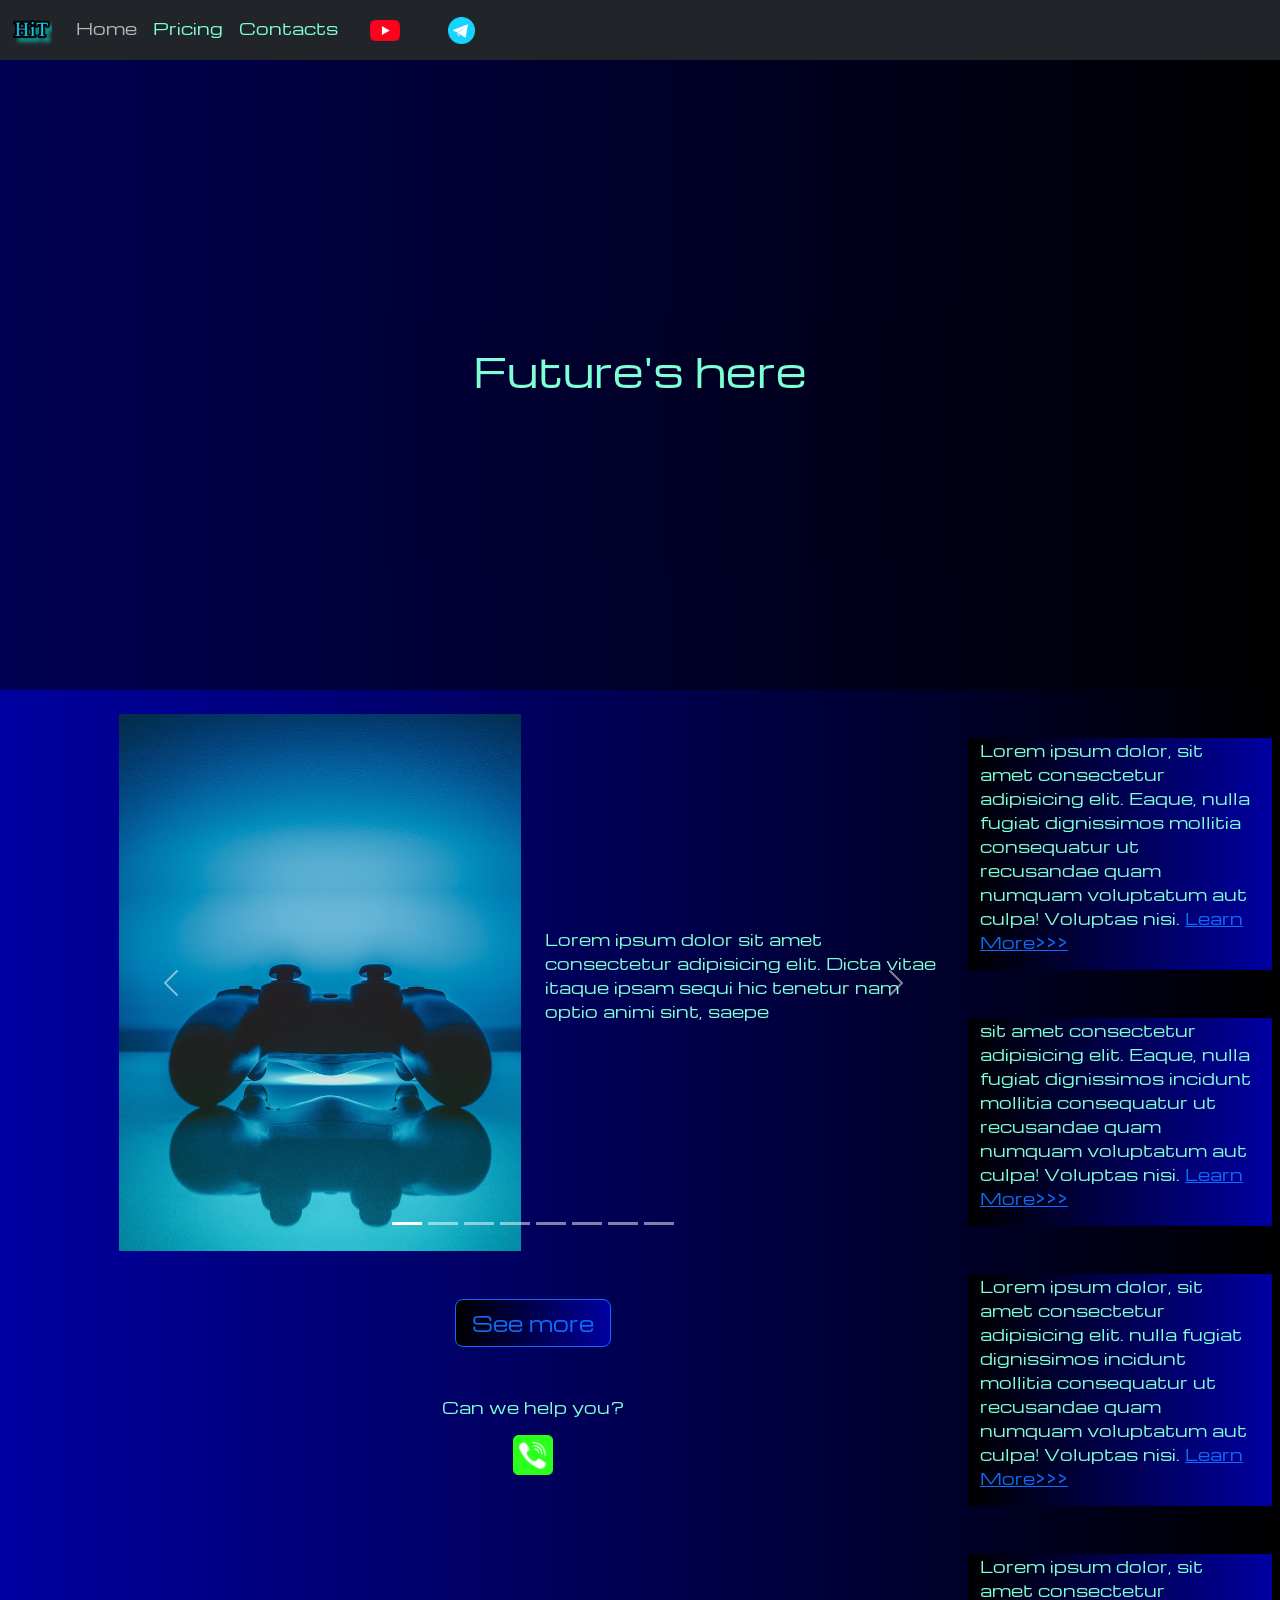
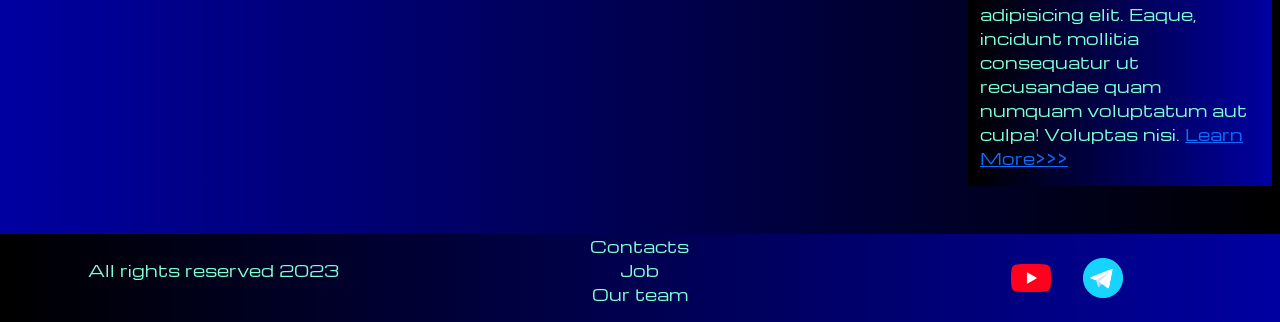
<file: index.html>
<!DOCTYPE html>
<html lang="en">

<head>
  <meta charset="UTF-8">
  <meta http-equiv="X-UA-Compatible" content="IE=edge">
  <meta name="viewport" content="width=device-width, initial-scale=1.0">
  <link href="https://cdn.jsdelivr.net/npm/bootstrap@5.3.0/dist/css/bootstrap.min.css" rel="stylesheet"
    integrity="sha384-9ndCyUaIbzAi2FUVXJi0CjmCapSmO7SnpJef0486qhLnuZ2cdeRhO02iuK6FUUVM" crossorigin="anonymous">
  <link rel="stylesheet" href="source/styles/mycss.css">
  <link rel="stylesheet" href="source/styles/bgvideo.css">
  <link rel="apple-touch-icon" sizes="180x180" href="source/files/favicon_io/apple-touch-icon.png">
  <link rel="icon" type="image/png" sizes="32x32" href="source/files/favicon_io/favicon-32x32.png">
  <link rel="icon" type="image/png" sizes="16x16" href="source/files/favicon_io/favicon-16x16.png">
  <link rel="manifest" href="source/files/favicon_io/site.webmanifest">
  <title>HiT</title>
</head>

<body>
  <header>
    <nav class="navbar navbar-expand-lg bg-dark">
      <div class="container-fluid">
        <a class="navbar-brand" href="/"><img src="source/files/logo.png" alt="..."></a>
        <button class="navbar-toggler" type="button" data-bs-toggle="collapse" data-bs-target="#navbarNav"
          aria-controls="navbarNav" aria-expanded="false" aria-label="Toggle navigation">
          <span class="navbar-toggler-icon"></span>
        </button>
        <div class="collapse navbar-collapse" id="navbarNav">
          <ul class="navbar-nav">
            <li class="nav-item">
              <a class="nav-link active" aria-current="page" href="/">Home</a>
            </li>
            <li class="nav-item">
              <a class="nav-link" href="pricing.html">Pricing</a>
            </li>
            <li class="nav-item">
              <a class="nav-link" href="pricing.html">Contacts</a>
            </li>
            <li class="nav-item">
              <a class="nav-link" href="pricing.html"><img style="width: 30px; margin-inline: 1em;"
                  src="source/files/yt.png" alt="..."></a>
            </li>
            <li class="nav-item">
              <a class="nav-link" href="pricing.html"><img style="width: 27px; margin-inline: 1em;"
                  src="source/files/tg.png" alt="..."></a>
            </li>
          </ul>
        </div>
      </div>
    </nav>
  </header>

  <section>
    
    <div class="bgvideo">
      <video src="source/files/pexels_videos_1918465 (2160p).mp4" type="video/mp4" autoplay muted loop></video>
      <div class="effect"></div>
      <div class="video-text">
        <h1>Future's here</h1>
      </div>
    </div>

    <div class="container-fluid mt-4">
      <div class="row">
        <div class="col-lg-1">
        </div>
        <div class="col-lg-8 col-md-12">
          <div class="row">

            <div id="carouselExampleIndicators" class="carousel slide">
              <div class="carousel-indicators">
                <button type="button" data-bs-target="#carouselExampleIndicators" data-bs-slide-to="0" class="active"
                  aria-current="true" aria-label="Slide 1"></button>
                <button type="button" data-bs-target="#carouselExampleIndicators" data-bs-slide-to="1"
                  aria-label="Slide 2"></button>
                <button type="button" data-bs-target="#carouselExampleIndicators" data-bs-slide-to="2"
                  aria-label="Slide 3"></button>
                <button type="button" data-bs-target="#carouselExampleIndicators" data-bs-slide-to="3"
                  aria-label="Slide 4"></button>
                <button type="button" data-bs-target="#carouselExampleIndicators" data-bs-slide-to="4"
                  aria-label="Slide 5"></button>
                <button type="button" data-bs-target="#carouselExampleIndicators" data-bs-slide-to="5"
                  aria-label="Slide 6"></button>
                <button type="button" data-bs-target="#carouselExampleIndicators" data-bs-slide-to="6"
                  aria-label="Slide 7"></button>
                <button type="button" data-bs-target="#carouselExampleIndicators" data-bs-slide-to="7"
                  aria-label="Slide 8"></button>
              </div>
              <div class="carousel-inner">
                <div class="carousel-item active">
                  <div class="d-block w-100">
                    <div class="row">
                      <div class="col-lg-6 col-md-6">
                        <img src="source/images/controller.png" class="w-100" alt="...">
                      </div>
                      <div class="col-lg-6 col-md-6 slide-text">
                        <p>Lorem ipsum dolor sit amet consectetur adipisicing elit. Dicta vitae itaque ipsam sequi hic
                          tenetur nam optio animi sint, saepe </p>
                      </div>
                    </div>
                  </div>
                </div>
                <div class="carousel-item">
                  <div class="d-block w-100">
                    <div class="row">
                      <div class="col-lg-6 col-md-6">
                        <img src="source/images/laptop.png" class="w-100" alt="...">
                      </div>
                      <div class="col-lg-6 col-md-6 slide-text">
                        <p>Lorem ipsum dolor sit amet consectetur adipisicing elit. Dicta vitae itaque ipsam sequi hic
                          tenetur nam optio voluptates cumque animi sint, saepe </p>
                      </div>
                    </div>
                  </div>
                </div>
                <div class="carousel-item">
                  <div class="d-block w-100">
                    <div class="row">
                      <div class="col-lg-6 col-md-6">
                        <img src="source/images/other.png" class="w-100" alt="...">
                      </div>
                      <div class="col-lg-6 col-md-6 slide-text">
                        <p>Lorem ipsum dolor sit amet consectetur adipisicing elit. Dicta vitae itaque ipsam sequi
                          cumque animi sint, saepe </p>
                      </div>
                    </div>
                  </div>
                </div>
                <div class="carousel-item">
                  <div class="d-block w-100">
                    <div class="row">
                      <div class="col-lg-6 col-md-6">
                        <img src="source/images/gaming pc.png" class="w-100" alt="...">
                      </div>
                      <div class="col-lg-6 col-md-6 slide-text">
                        <p>Lorem ipsum dolor sit amet consectetur adipisicing elit. Dicta vitae itaque ipsam sequi hic
                          tenetur nam optio voluptates cumque animi sint, saepe </p>
                      </div>
                    </div>
                  </div>
                </div>
                <div class="carousel-item">
                  <div class="d-block w-100">
                    <div class="row">
                      <div class="col-lg-6 col-md-6">
                        <img src="source/images/gpu.png" class="w-100" alt="...">
                      </div>
                      <div class="col-lg-6 col-md-6 slide-text">
                        <p>Lorem ipsum dolor sit amet consectetur adipisicing elit. Dicta vitae itaque ipsam sequi hic
                          tenetur nam optio voluptates cumque animi sint, saepe </p>
                      </div>
                    </div>
                  </div>
                </div>
                <div class="carousel-item">
                  <div class="d-block w-100">
                    <div class="row">
                      <div class="col-lg-6 col-md-6">
                        <img src="source/images/vr.png" class="w-100" alt="...">
                      </div>
                      <div class="col-lg-6 col-md-6 slide-text">
                        <p>Lorem ipsum dolor sit amet consectetur adipisicing elit. Dicta vitae itaque ipsam sequi hic
                          tenetur nam optio voluptates cumque animi sint, saepe </p>
                      </div>
                    </div>
                  </div>
                </div>
                <div class="carousel-item">
                  <div class="d-block w-100">
                    <div class="row">
                      <div class="col-lg-6 col-md-6">
                        <img src="source/images/acc.png" class="w-100" alt="...">
                      </div>
                      <div class="col-lg-6 col-md-6 slide-text">
                        <p>Lorem ipsum dolor sit amet consectetur adipisicing elit. Dicta vitae itaque ipsam sequi hic
                          tenetur nam optio voluptates cumque animi sint, saepe </p>
                      </div>
                    </div>
                  </div>
                </div>
                <div class="carousel-item">
                  <div class="d-block w-100">
                    <div class="row">
                      <div class="col-lg-6 col-md-6">
                        <img src="source/images/cpu.png" class="w-100" alt="...">
                      </div>
                      <div class="col-lg-6 col-md-6 slide-text">
                        <p>Lorem ipsum dolor sit amet consectetur adipisicing elit. Dicta vitae itaque ipsam sequi hic
                          tenetur nam optio voluptates cumque animi sint, saepe </p>
                      </div>
                    </div>
                  </div>
                </div>
              </div>
              <button class="carousel-control-prev" type="button" data-bs-target="#carouselExampleIndicators"
                data-bs-slide="prev">
                <span class="carousel-control-prev-icon" aria-hidden="true"></span>
                <span class="visually-hidden">Previous</span>
              </button>
              <button class="carousel-control-next" type="button" data-bs-target="#carouselExampleIndicators"
                data-bs-slide="next">
                <span class="carousel-control-next-icon" aria-hidden="true"></span>
                <span class="visually-hidden">Next</span>
              </button>
            </div>
            <div class="col-lg-12 col-md-12 text-center mt-4">
              <button type="button" class="btn btn-outline-primary btn-lg my-4">See more</button>
            </div>
            <div class="col-lg-12 col-md-12 text-center mt-4">
              <p>Can we help you?</p>
            </div>
            <div class="col-lg-12 col-md-12 text-center">
              <img class="call-anim" style="width: 40px;" src="source/files/phone.png" alt="...">
            </div>
          </div>
        </div>
        <div class="col-lg-3 col-md-12">
          <div class="row px-2">
            <div class="col-lg-12 sidebar my-4">
              <p>Lorem ipsum dolor, sit amet consectetur adipisicing elit. Eaque, nulla fugiat dignissimos mollitia
                consequatur ut recusandae quam numquam voluptatum aut culpa! Voluptas nisi. <a href="#">Learn
                  More>>></a></p>
            </div>
            <div class="col-lg-12 sidebar my-4">
              <p>sit amet consectetur adipisicing elit. Eaque, nulla fugiat dignissimos incidunt
                mollitia consequatur ut recusandae quam numquam voluptatum aut culpa! Voluptas nisi. <a href="#">Learn
                  More>>></a></p>
            </div>
            <div class="col-lg-12 sidebar my-4">
              <p>Lorem ipsum dolor, sit amet consectetur adipisicing elit. nulla fugiat dignissimos incidunt mollitia
                consequatur ut recusandae quam numquam voluptatum aut culpa! Voluptas nisi. <a href="#">Learn
                  More>>></a></p>
            </div>
            <div class="col-lg-12 sidebar my-4">
              <p>Lorem ipsum dolor, sit amet consectetur adipisicing elit. Eaque, incidunt mollitia consequatur ut
                recusandae quam numquam voluptatum aut culpa! Voluptas nisi. <a href="#">Learn More>>></a></p>
            </div>
          </div>
        </div>
      </div>
    </div>
  </section>

  <footer class="mt-4">
    <div class="container-fluid">
      <div class="row">
        <div class="col-lg-4 col-md-12 footer-text text-center">
          <p> All rights reserved 2023</p>
        </div>
        <div class="col-lg-4 col-md-12 footer-text text-center">
          <p>Contacts<br>Job<br>Our team</p>
        </div>
        <div class="col-lg-4 col-md-12 media-links">
          <img style="width: 40px; margin-inline: 1em;" src="source/files/yt.png" alt="...">
          <img style="width: 40px; margin-inline: 1em;" src="source/files/tg.png" alt="...">
        </div>
      </div>
    </div>
  </footer>

  <script src="https://cdn.jsdelivr.net/npm/bootstrap@5.3.0/dist/js/bootstrap.bundle.min.js"
    integrity="sha384-geWF76RCwLtnZ8qwWowPQNguL3RmwHVBC9FhGdlKrxdiJJigb/j/68SIy3Te4Bkz"
    crossorigin="anonymous"></script>
</body>

</html>
</file>
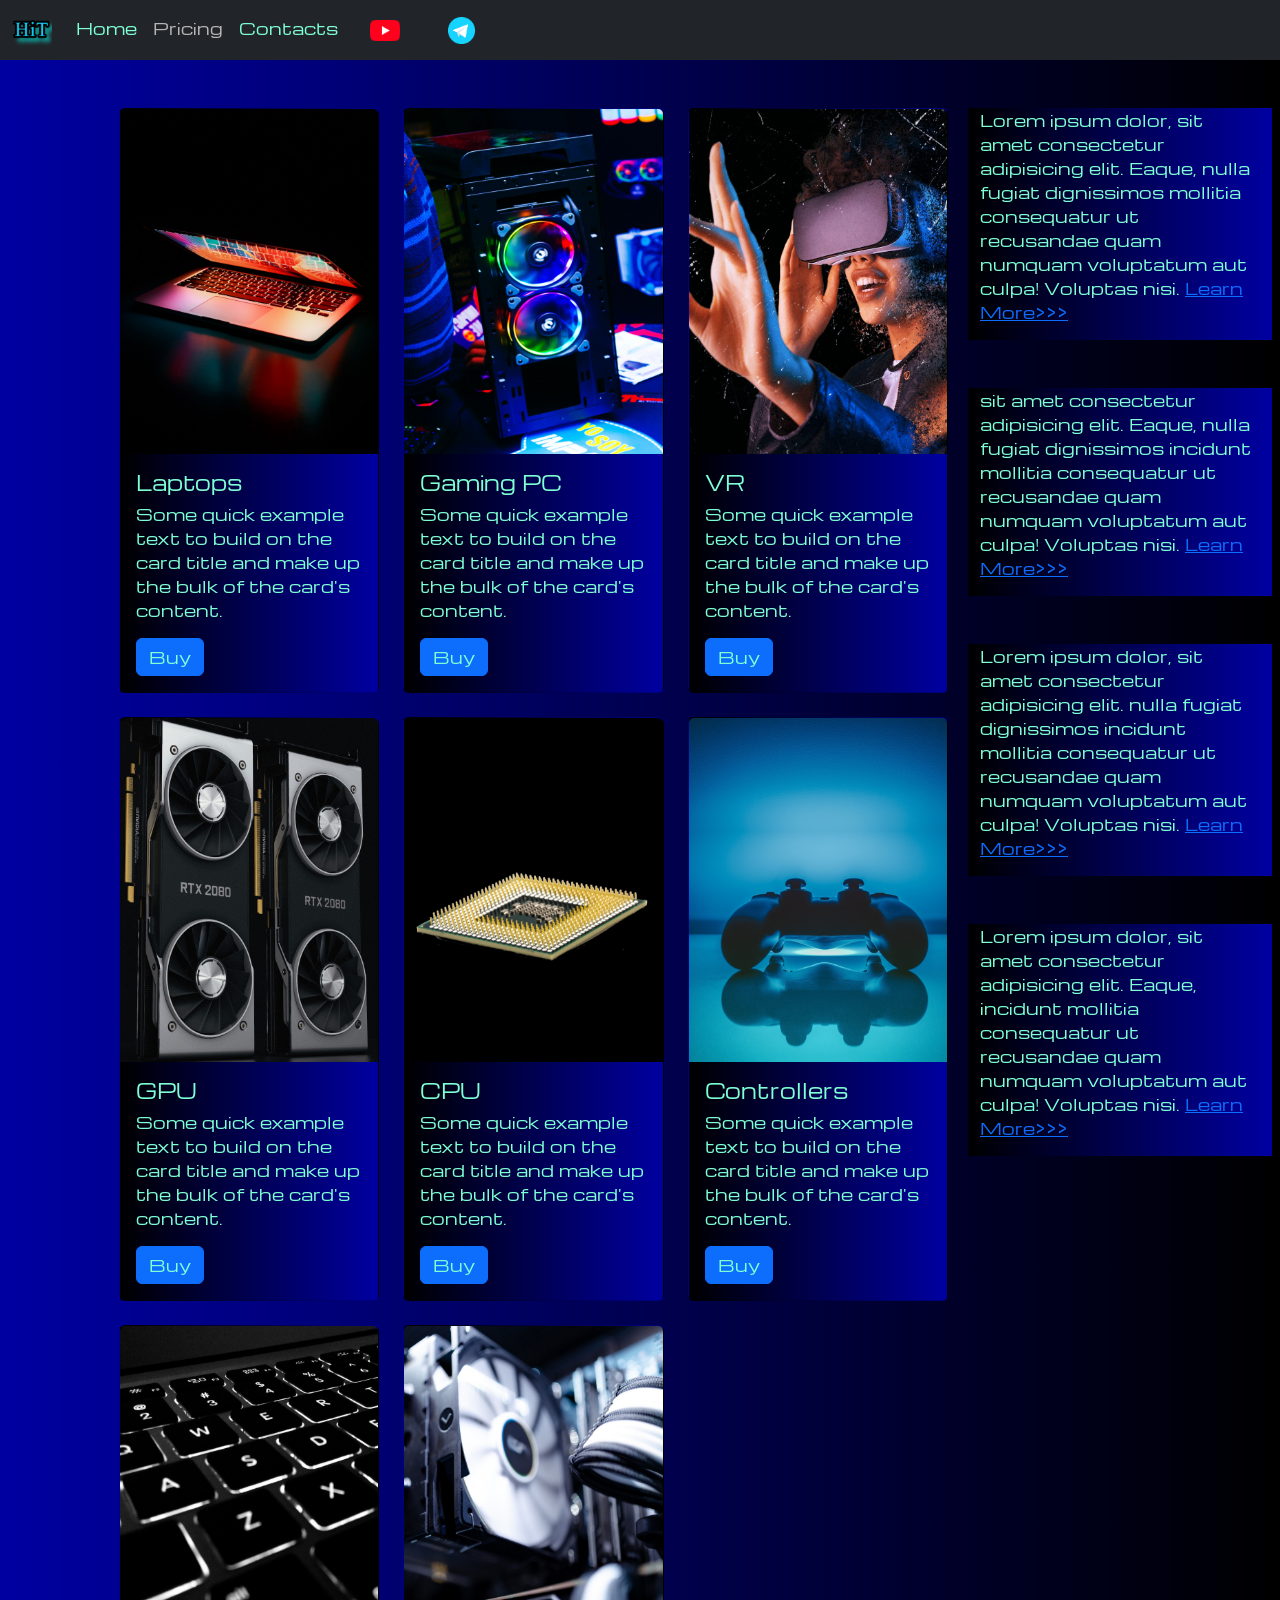
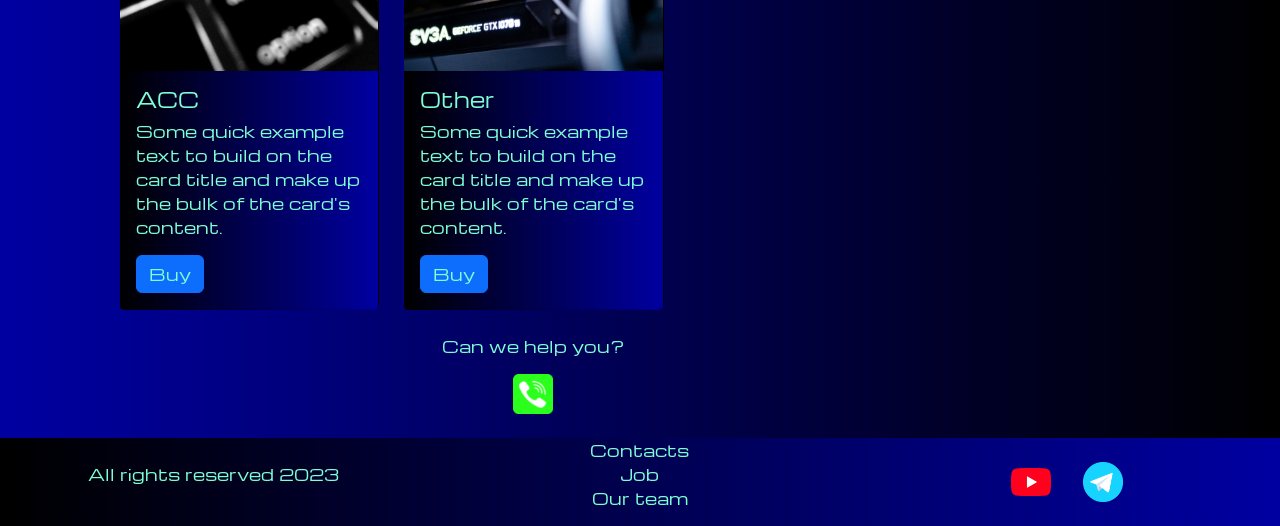
<file: pricing.html>
<!DOCTYPE html>
<html lang="en">

<head>
  <meta charset="UTF-8">
  <meta http-equiv="X-UA-Compatible" content="IE=edge">
  <meta name="viewport" content="width=device-width, initial-scale=1.0">
  <link href="https://cdn.jsdelivr.net/npm/bootstrap@5.3.0/dist/css/bootstrap.min.css" rel="stylesheet"
    integrity="sha384-9ndCyUaIbzAi2FUVXJi0CjmCapSmO7SnpJef0486qhLnuZ2cdeRhO02iuK6FUUVM" crossorigin="anonymous">
  <link rel="stylesheet" href="source/styles/mycss.css">
  <title>Hit</title>

</head>

<body>
  <header>
    <nav class="navbar navbar-expand-lg bg-dark">
      <div class="container-fluid">
        <a class="navbar-brand" href="/"><img src="source/files/logo.png" alt="..."></a>
        <button class="navbar-toggler" type="button" data-bs-toggle="collapse" data-bs-target="#navbarNav"
          aria-controls="navbarNav" aria-expanded="false" aria-label="Toggle navigation">
          <span class="navbar-toggler-icon"></span>
        </button>
        <div class="collapse navbar-collapse" id="navbarNav">
          <ul class="navbar-nav">
            <li class="nav-item">
              <a class="nav-link" aria-current="page" href="/">Home</a>
            </li>
            <li class="nav-item">
              <a class="nav-link active" href="pricing.html">Pricing</a>
            </li>
            <li class="nav-item">
              <a class="nav-link" href="pricing.html">Contacts</a>
            </li>
            <li class="nav-item">
              <a class="nav-link" href="pricing.html"><img style="width: 30px; margin-inline: 1em;"
                  src="source/files/yt.png" alt="..."></a>
            </li>
            <li class="nav-item">
              <a class="nav-link" href="pricing.html"><img style="width: 27px; margin-inline: 1em;" src="source/files/tg.png" alt="..."></a>
            </li>
          </ul>
        </div>
      </div>
    </nav>
  </header>

  <section>
    <div class="container-fluid mt-4">
      <div class="row">
        <div class="col-lg-1">
        </div>
        <div class="col-lg-8 col-md-12">
          <div class="row">
            <div class="col-lg-4 col-md-6 mt-4">
              <div class="card">
                <a href="#"><img src="source/images/laptop.png" class="card-img-top" alt="Laptop"></a>
                <div class="card-body">
                  <h5 class="card-title"><a href="#">Laptops</a></h5>
                  <p class="card-text"><a href="#">
                    Some quick example text to build on the card title and make up the bulk of the
                      card's
                      content.
                  </a></p>
                  <a href="#" class="btn btn-primary">Buy</a>
                </div>
              </div>
            </div>
            <div class="col-lg-4 col-md-6 mt-4">
              <div class="card">
                <img src="source/images/gaming pc.png" class="card-img-top" alt="Gaming PC">
                <div class="card-body">
                  <h5 class="card-title">Gaming PC</h5>
                  <p class="card-text">Some quick example text to build on the card title and make up the bulk of the
                    card's
                    content.</p>
                  <a href="#" class="btn btn-primary">Buy</a>
                </div>
              </div>
            </div>
            <div class="col-lg-4 col-md-6 mt-4">
              <div class="card">
                <img src="source/images/vr.png" class="card-img-top" alt="VR">
                <div class="card-body">
                  <h5 class="card-title">VR</h5>
                  <p class="card-text">Some quick example text to build on the card title and make up the bulk of the
                    card's
                    content.</p>
                  <a href="#" class="btn btn-primary">Buy</a>
                </div>
              </div>
            </div>
            <div class="col-lg-4 col-md-6 mt-4">
              <div class="card">
                <img src="source/images/gpu.png" class="card-img-top" alt="GPU">
                <div class="card-body">
                  <h5 class="card-title">GPU</h5>
                  <p class="card-text">Some quick example text to build on the card title and make up the bulk of the
                    card's
                    content.</p>
                  <a href="#" class="btn btn-primary">Buy</a>
                </div>
              </div>
            </div>
            <div class="col-lg-4 col-md-6 mt-4">
              <div class="card">
                <img src="source/images/cpu.png" class="card-img-top" alt="CPU">
                <div class="card-body">
                  <h5 class="card-title">CPU</h5>
                  <p class="card-text">Some quick example text to build on the card title and make up the bulk of the
                    card's
                    content.</p>
                  <a href="#" class="btn btn-primary">Buy</a>
                </div>
              </div>
            </div>
            <div class="col-lg-4 col-md-6 mt-4">
              <div class="card">
                <img src="source/images/controller.png" class="card-img-top" alt="controller">
                <div class="card-body">
                  <h5 class="card-title">Controllers</h5>
                  <p class="card-text">Some quick example text to build on the card title and make up the bulk of the
                    card's
                    content.</p>
                  <a href="#" class="btn btn-primary">Buy</a>
                </div>
              </div>
            </div>
            <div class="col-lg-4 col-md-6 mt-4">
              <div class="card">
                <img src="source/images/acc.png" class="card-img-top" alt="acc">
                <div class="card-body">
                  <h5 class="card-title">ACC</h5>
                  <p class="card-text">Some quick example text to build on the card title and make up the bulk of the
                    card's
                    content.</p>
                  <a href="#" class="btn btn-primary">Buy</a>
                </div>
              </div>
            </div>
            <div class="col-lg-4 col-md-6 mt-4">
              <div class="card">
                <img src="source/images/other.png" class="card-img-top" alt="other">
                <div class="card-body">
                  <h5 class="card-title">Other</h5>
                  <p class="card-text">Some quick example text to build on the card title and make up the bulk of the
                    card's
                    content.</p>
                  <a href="#" class="btn btn-primary">Buy</a>
                </div>
              </div>
            </div>
          </div>
          <div class="col-lg-12 col-md-12 text-center mt-4">
            <p>Can we help you?</p>
          </div>
          <div class="col-lg-12 col-md-12 text-center">
            <img class="call-anim" style="width: 40px;" src="source/files/phone.png" alt="...">
          </div>
        </div>
        <div class="col-lg-3 col-md-12">
          <div class="row px-2">
            <div class="col-lg-12 sidebar my-4">
              <p>Lorem ipsum dolor, sit amet consectetur adipisicing elit. Eaque, nulla fugiat dignissimos mollitia
                consequatur ut recusandae quam numquam voluptatum aut culpa! Voluptas nisi. <a href="#">Learn
                  More>>></a></p>
            </div>
            <div class="col-lg-12 sidebar my-4">
              <p>sit amet consectetur adipisicing elit. Eaque, nulla fugiat dignissimos incidunt
                mollitia consequatur ut recusandae quam numquam voluptatum aut culpa! Voluptas nisi. <a href="#">Learn
                  More>>></a></p>
            </div>
            <div class="col-lg-12 sidebar my-4">
              <p>Lorem ipsum dolor, sit amet consectetur adipisicing elit. nulla fugiat dignissimos incidunt mollitia
                consequatur ut recusandae quam numquam voluptatum aut culpa! Voluptas nisi. <a href="#">Learn
                  More>>></a></p>
            </div>
            <div class="col-lg-12 sidebar my-4">
              <p>Lorem ipsum dolor, sit amet consectetur adipisicing elit. Eaque, incidunt mollitia consequatur ut
                recusandae quam numquam voluptatum aut culpa! Voluptas nisi. <a href="#">Learn More>>></a></p>
            </div>
          </div>
        </div>
      </div>
    </div>
  </section>

  <footer class="mt-4">
    <div class="container-fluid">
      <div class="row">
        <div class="col-lg-4 col-md-12 footer-text text-center">
          <p> All rights reserved 2023</p>
        </div>
        <div class="col-lg-4 col-md-12 footer-text text-center">
          <p>Contacts<br>Job<br>Our team</p>
        </div>
        <div class="col-lg-4 col-md-12 media-links">
          <img style="width: 40px; margin-inline: 1em;" src="source/files/yt.png" alt="...">
          <img style="width: 40px; margin-inline: 1em;" src="source/files/tg.png" alt="...">
        </div>
      </div>
    </div>
  </footer>

  <script src="https://cdn.jsdelivr.net/npm/bootstrap@5.3.0/dist/js/bootstrap.bundle.min.js"
    integrity="sha384-geWF76RCwLtnZ8qwWowPQNguL3RmwHVBC9FhGdlKrxdiJJigb/j/68SIy3Te4Bkz"
    crossorigin="anonymous"></script>
</body>

</html>
</file>
<file: source/styles/mycss.css>
@import url('https://fonts.googleapis.com/css?family=Michroma&display=swap');

body {
    font-family: Michroma, serif;
    background: linear-gradient(90deg, #0000a1 0%, #000000 100%);
}

p {
    color: aquamarine;
}

.nav-link {
    color: aquamarine;
}

.navbar-nav .nav-link.active {
    color: rgb(182, 182, 182);
}

.navbar-brand img {
    width: 40px;
}

.navbar-toggler {
    background-color: rgb(182, 182, 182);
}

.sidebar {
    color: aquamarine;
    background: linear-gradient(270deg, #0000a1 0%, #000000 100%);
}

.card {
    background: linear-gradient(270deg, #0000a1 0%, #000000 100%);
    color: aquamarine;
}


.card a {
    text-decoration: none;
    color: aquamarine;
}

.slide-text,
.footer-text {
    color: aquamarine;
    margin: auto auto;
}

footer,
.btn-outline-primary {
    background: linear-gradient(270deg, #0000a1 0%, #000000 100%);
}

.media-links {
    display: flex;
    justify-content: center;
    align-items: center;
}

.call-anim {
    animation: call 2s ease 0s infinite normal forwards;
}

@keyframes call {
	0%,
	100% {
		transform: translateX(0%);
		transform-origin: 50% 50%;
	}

	15% {
		transform: translateX(-30px) rotate(-6deg);
	}

	30% {
		transform: translateX(15px) rotate(6deg);
	}

	45% {
		transform: translateX(-15px) rotate(-3.6deg);
	}

	60% {
		transform: translateX(9px) rotate(2.4deg);
	}

	75% {
		transform: translateX(-6px) rotate(-1.2deg);
	}
}

@media (max-width: 755px) {
    .carousel-indicators {
        display: none;
    }
}
</file>
<file: source/styles/bgvideo.css>
.bgvideo {
    height: 70vh;
    width: 100%;
    position: relative;
    display: flex;
    justify-content: center;
    align-items: center;
}

.bgvideo video {
    height: 70vh;
    width: 100%;
    position: absolute;
    top: 0;
    left: 0;
    object-fit: cover;
    z-index: 1;
}

.effect {
    height: 70vh;
    width: 100%;
    position: absolute;
    top: 0;
    left: 0;
    object-fit: cover;
    z-index: 1;
    background-color: rgba(0, 0, 0, 0.488);
}

.video-text {
    color: aquamarine;
    z-index: 2;
}
</file>
